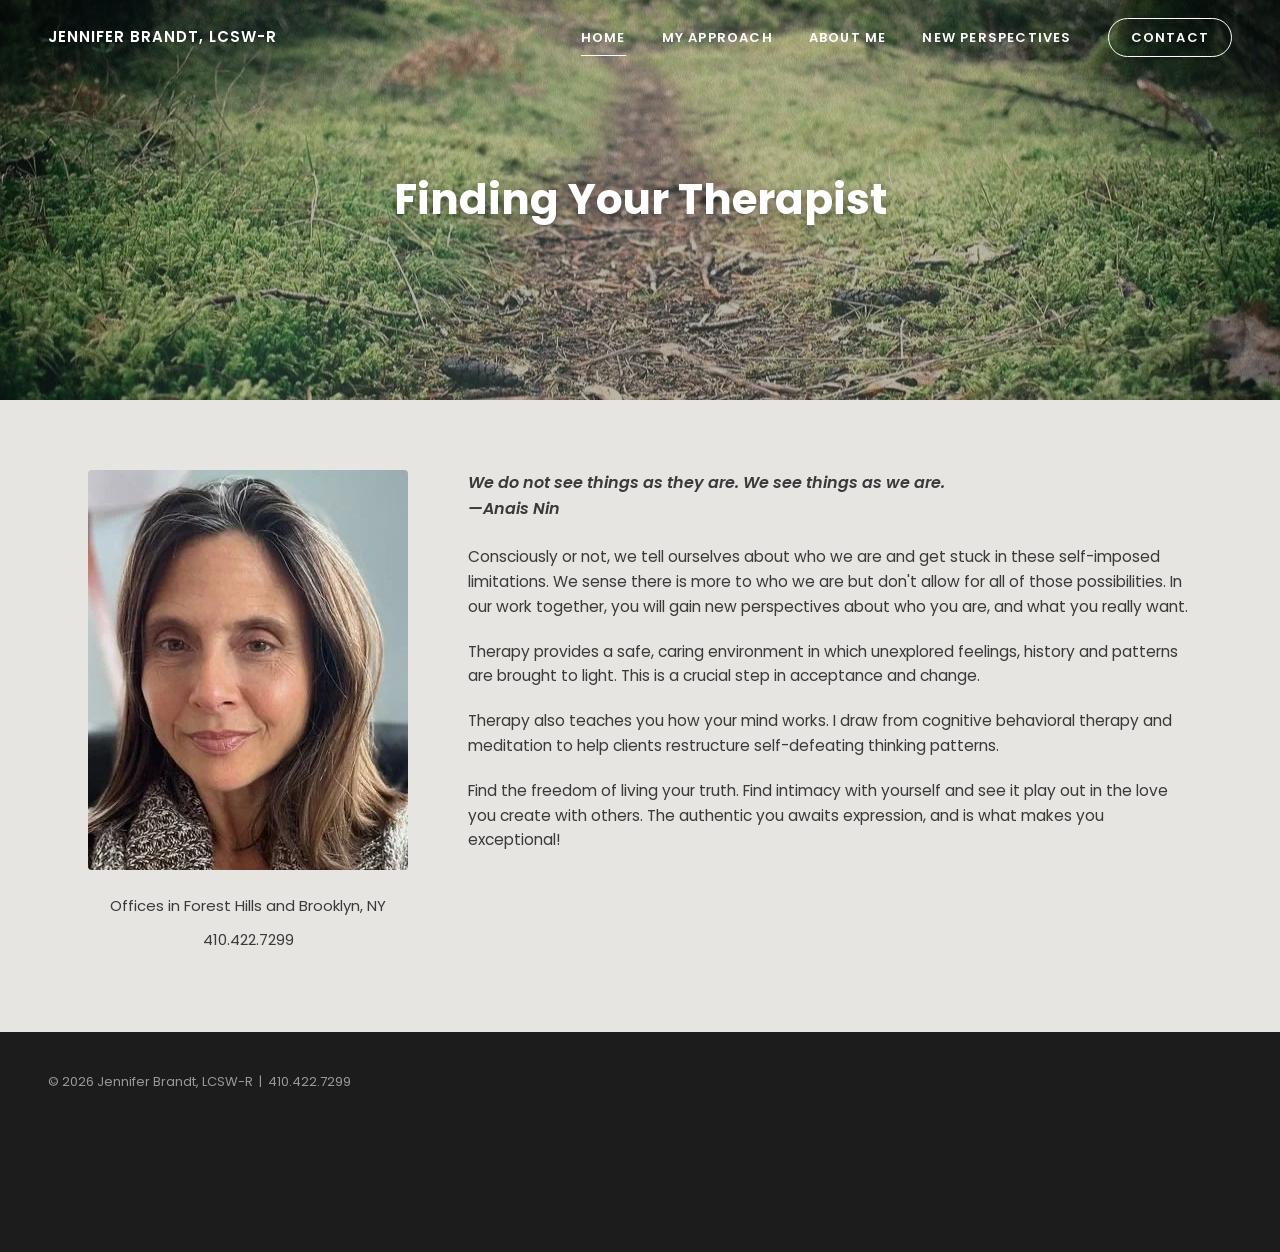
<file: index.html>
<!DOCTYPE html>
<html lang="en">
<head>
<meta charset="UTF-8" />
<meta name="viewport" content="width=device-width, initial-scale=1.0" />
<title>Jennifer Brandt, LCSW-R | Finding Your Therapist</title>
<link rel="stylesheet" href="styles.css" />
</head>
<body>

<header class="hero" style="background-image: url('images/hiking-trail-336603_1280.webp');">
  <nav class="navbar">
    <div class="nav-brand">JENNIFER BRANDT, LCSW-R</div>
    <ul class="nav-links">
      <li class="current"><a href="index.html">Home</a></li>
      <li class="has-dropdown">
        <a href="approach.html">My Approach</a>
        <ul class="dropdown">
          <li><a href="approach.html#understanding">Understanding</a></li>
          <li><a href="approach.html#transitions">Transitions</a></li>
          <li><a href="approach.html#process">Process</a></li>
        </ul>
      </li>
      <li><a href="about.html">About Me</a></li>
      <li><a href="perspectives.html">New Perspectives</a></li>
      <li class="nav-contact"><a href="contact.html">Contact</a></li>
    </ul>
  </nav>
  <h1>Finding Your Therapist</h1>
</header>

<section>
  <div class="container home-grid">
    <div class="home-portrait">
      <img src="images/jb+headshot.webp" alt="Jennifer Brandt" />
      <div class="home-meta">
        <p>Offices in Forest Hills and Brooklyn, NY</p>
        <p>410.422.7299</p>
      </div>
    </div>
    <div class="home-text">
      <p class="quote">We do not see things as they are. We see things as we are.<br />&mdash;Anais Nin</p>
      <p>Consciously or not, we tell ourselves about who we are and get stuck in these self-imposed limitations. We sense there is more to who we are but don't allow for all of those possibilities. In our work together, you will gain new perspectives about who you are, and what you really want.</p>
      <p>Therapy provides a safe, caring environment in which unexplored feelings, history and patterns are brought to light. This is a crucial step in acceptance and change.</p>
      <p>Therapy also teaches you how your mind works. I draw from cognitive behavioral therapy and meditation to help clients restructure self-defeating thinking patterns.</p>
      <p>Find the freedom of living your truth. Find intimacy with yourself and see it play out in the love you create with others. The authentic you awaits expression, and is what makes you exceptional!</p>
    </div>
  </div>
</section>

<footer>
  <p>&copy; 2026 Jennifer Brandt, LCSW-R &nbsp;|&nbsp; 410.422.7299</p>
</footer>

</body>
</html>
</file>
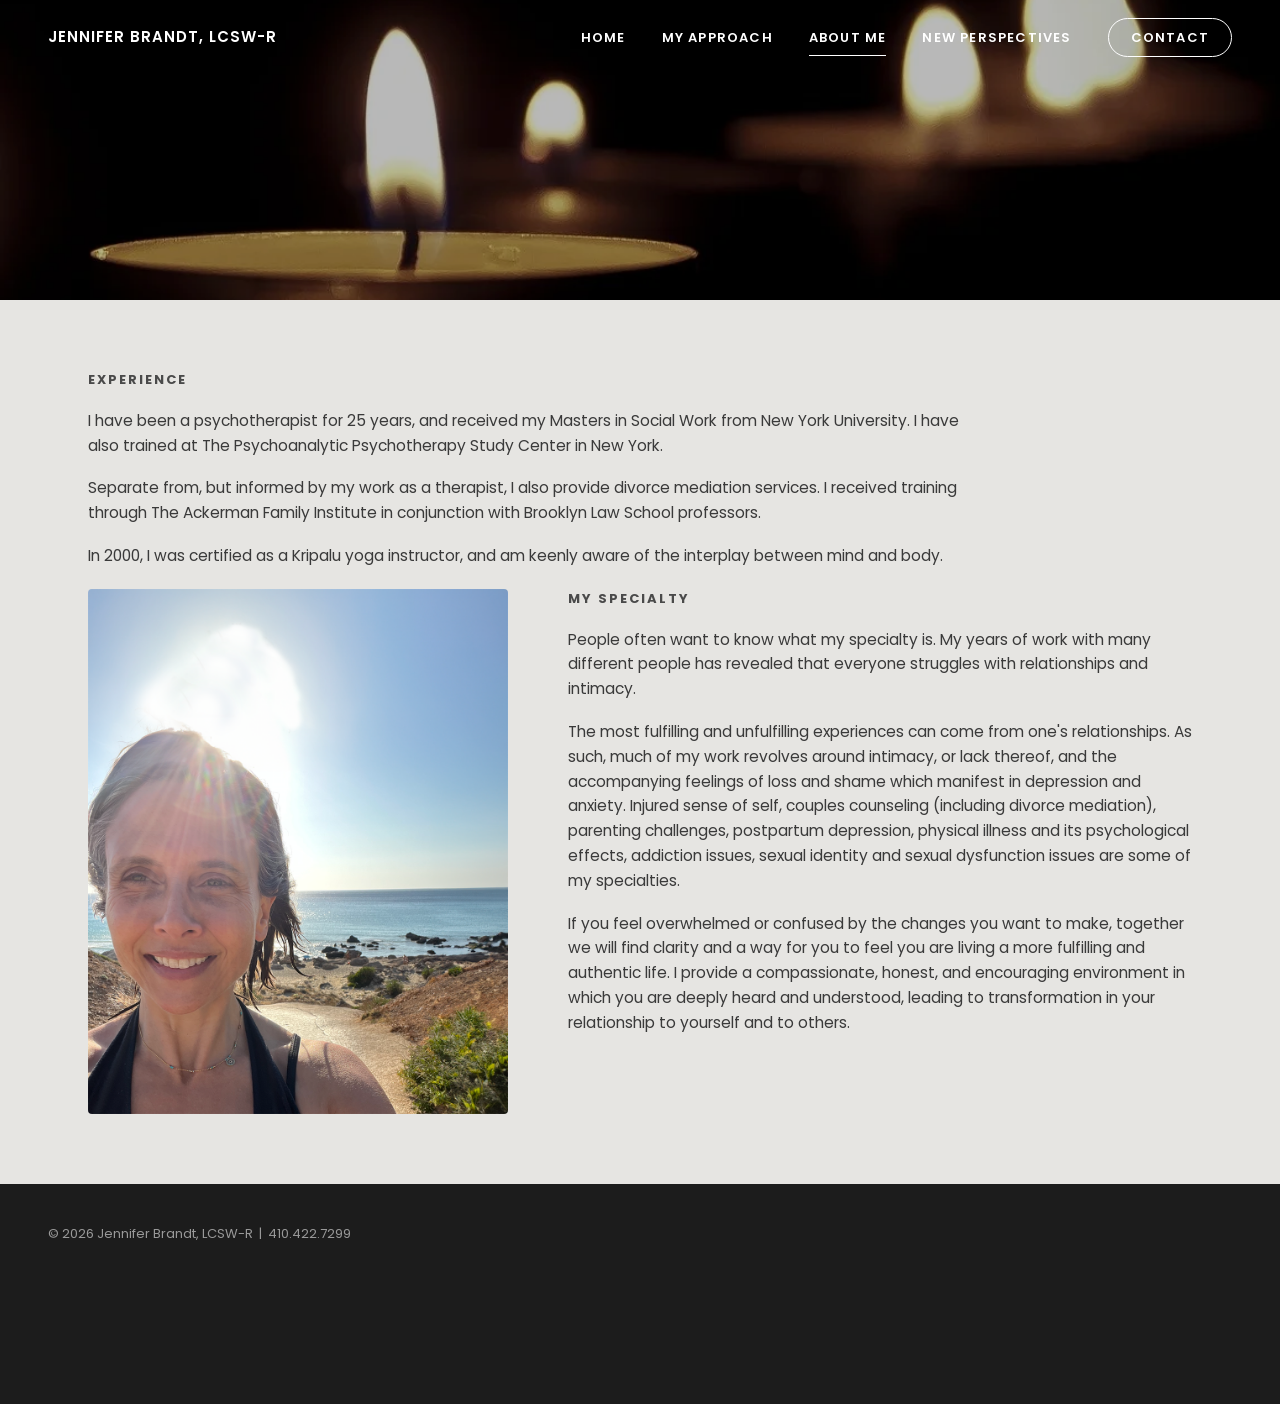
<file: about.html>
<!DOCTYPE html>
<html lang="en">
<head>
<meta charset="UTF-8" />
<meta name="viewport" content="width=device-width, initial-scale=1.0" />
<title>About Me | Jennifer Brandt, LCSW-R</title>
<link rel="stylesheet" href="styles.css" />
</head>
<body>

<header class="hero" style="background-image: url('images/candles-209157_1920.webp'); height: 300px;">
  <nav class="navbar">
    <div class="nav-brand">JENNIFER BRANDT, LCSW-R</div>
    <ul class="nav-links">
      <li><a href="index.html">Home</a></li>
      <li class="has-dropdown">
        <a href="approach.html">My Approach</a>
        <ul class="dropdown">
          <li><a href="approach.html#understanding">Understanding</a></li>
          <li><a href="approach.html#transitions">Transitions</a></li>
          <li><a href="approach.html#process">Process</a></li>
        </ul>
      </li>
      <li class="current"><a href="about.html">About Me</a></li>
      <li><a href="perspectives.html">New Perspectives</a></li>
      <li class="nav-contact"><a href="contact.html">Contact</a></li>
    </ul>
  </nav>
</header>

<section>
  <div class="container">
    <div class="about-intro">
      <div class="about-heading">EXPERIENCE</div>
      <p>I have been a psychotherapist for 25 years, and received my Masters in Social Work from New York University. I have also trained at The Psychoanalytic Psychotherapy Study Center in New York.</p>
      <p>Separate from, but informed by my work as a therapist, I also provide divorce mediation services. I received training through The Ackerman Family Institute in conjunction with Brooklyn Law School professors.</p>
      <p>In 2000, I was certified as a Kripalu yoga instructor, and am keenly aware of the interplay between mind and body.</p>
    </div>

    <div class="about-split">
      <img src="images/casual+shot+large.webp" alt="Jennifer Brandt" />
      <div>
        <div class="about-heading">MY SPECIALTY</div>
        <p>People often want to know what my specialty is. My years of work with many different people has revealed that everyone struggles with relationships and intimacy.</p>
        <p>The most fulfilling and unfulfilling experiences can come from one's relationships. As such, much of my work revolves around intimacy, or lack thereof, and the accompanying feelings of loss and shame which manifest in depression and anxiety. Injured sense of self, couples counseling (including divorce mediation), parenting challenges, postpartum depression, physical illness and its psychological effects, addiction issues, sexual identity and sexual dysfunction issues are some of my specialties.</p>
        <p>If you feel overwhelmed or confused by the changes you want to make, together we will find clarity and a way for you to feel you are living a more fulfilling and authentic life. I provide a compassionate, honest, and encouraging environment in which you are deeply heard and understood, leading to transformation in your relationship to yourself and to others.</p>
      </div>
    </div>
  </div>
</section>

<footer>
  <p>&copy; 2026 Jennifer Brandt, LCSW-R &nbsp;|&nbsp; 410.422.7299</p>
</footer>

</body>
</html>
</file>
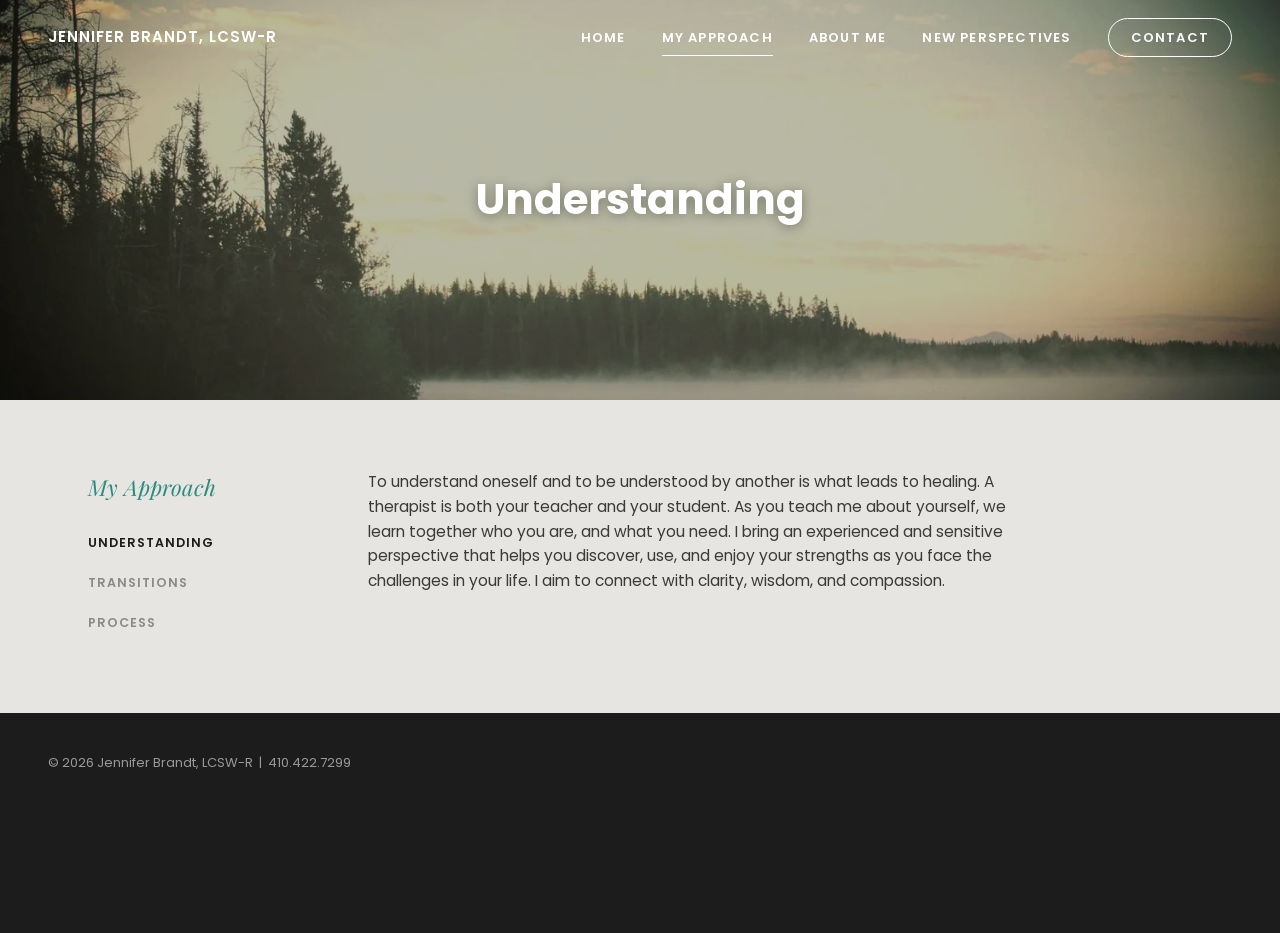
<file: approach.html>
<!DOCTYPE html>
<html lang="en">
<head>
<meta charset="UTF-8" />
<meta name="viewport" content="width=device-width, initial-scale=1.0" />
<title>My Approach | Jennifer Brandt, LCSW-R</title>
<link rel="stylesheet" href="styles.css" />
</head>
<body>

<header class="hero" id="hero" style="background-image: url('images/lake-480472_1920.webp');">
  <nav class="navbar">
    <div class="nav-brand">JENNIFER BRANDT, LCSW-R</div>
    <ul class="nav-links">
      <li><a href="index.html">Home</a></li>
      <li class="has-dropdown current">
        <a href="approach.html">My Approach</a>
        <ul class="dropdown">
          <li><a href="approach.html#understanding">Understanding</a></li>
          <li><a href="approach.html#transitions">Transitions</a></li>
          <li><a href="approach.html#process">Process</a></li>
        </ul>
      </li>
      <li><a href="about.html">About Me</a></li>
      <li><a href="perspectives.html">New Perspectives</a></li>
      <li class="nav-contact"><a href="contact.html">Contact</a></li>
    </ul>
  </nav>
  <h1 id="hero-title">Understanding</h1>
</header>

<section>
  <div class="container approach-grid">
    <div class="approach-nav">
      <div class="label">My Approach</div>
      <ul>
        <li class="tab-item active" data-tab="understanding"><a href="#understanding">Understanding</a></li>
        <li class="tab-item" data-tab="transitions"><a href="#transitions">Transitions</a></li>
        <li class="tab-item" data-tab="process"><a href="#process">Process</a></li>
      </ul>
    </div>

    <div class="approach-content">
      <div class="approach-panel active" id="panel-understanding">
        <p>To understand oneself and to be understood by another is what leads to healing. A therapist is both your teacher and your student. As you teach me about yourself, we learn together who you are, and what you need. I bring an experienced and sensitive perspective that helps you discover, use, and enjoy your strengths as you face the challenges in your life. I aim to connect with clarity, wisdom, and compassion.</p>
      </div>

      <div class="approach-panel" id="panel-transitions">
        <p>Life's changes are an opportunity for personal growth, often requiring us to expand our understanding of who we are and what our purpose is. The choices you make during these times of transition give you the power to create the life you want to live.</p>
        <p>Transitions frequently brought to treatment include:</p>
        <ul class="transition-list">
          <li>Marriage</li>
          <li>Loss of a job</li>
          <li>Divorce</li>
          <li>An affair</li>
          <li>Birth</li>
          <li>Death</li>
          <li>A New Job</li>
          <li>Graduating</li>
          <li>Relocating</li>
          <li>Illness</li>
        </ul>
      </div>

      <div class="approach-panel process-view" id="panel-process">
        <p>The process of therapy brings to light what is and isn't working well in one's life, and why. These are the stepping stones on the path to uncovering your truth and your strengths:</p>
        <ul class="process-list">
          <li>Awareness</li>
          <li>Compassion</li>
          <li>Authenticity</li>
          <li>Purpose</li>
          <li>Intimacy</li>
          <li>Humor</li>
          <li>Inspiration</li>
          <li>Clarity</li>
          <li>Healing</li>
        </ul>
      </div>
    </div>
  </div>
</section>

<footer>
  <p>&copy; 2026 Jennifer Brandt, LCSW-R &nbsp;|&nbsp; 410.422.7299</p>
</footer>

<script src="script.js"></script>
</body>
</html>
</file>
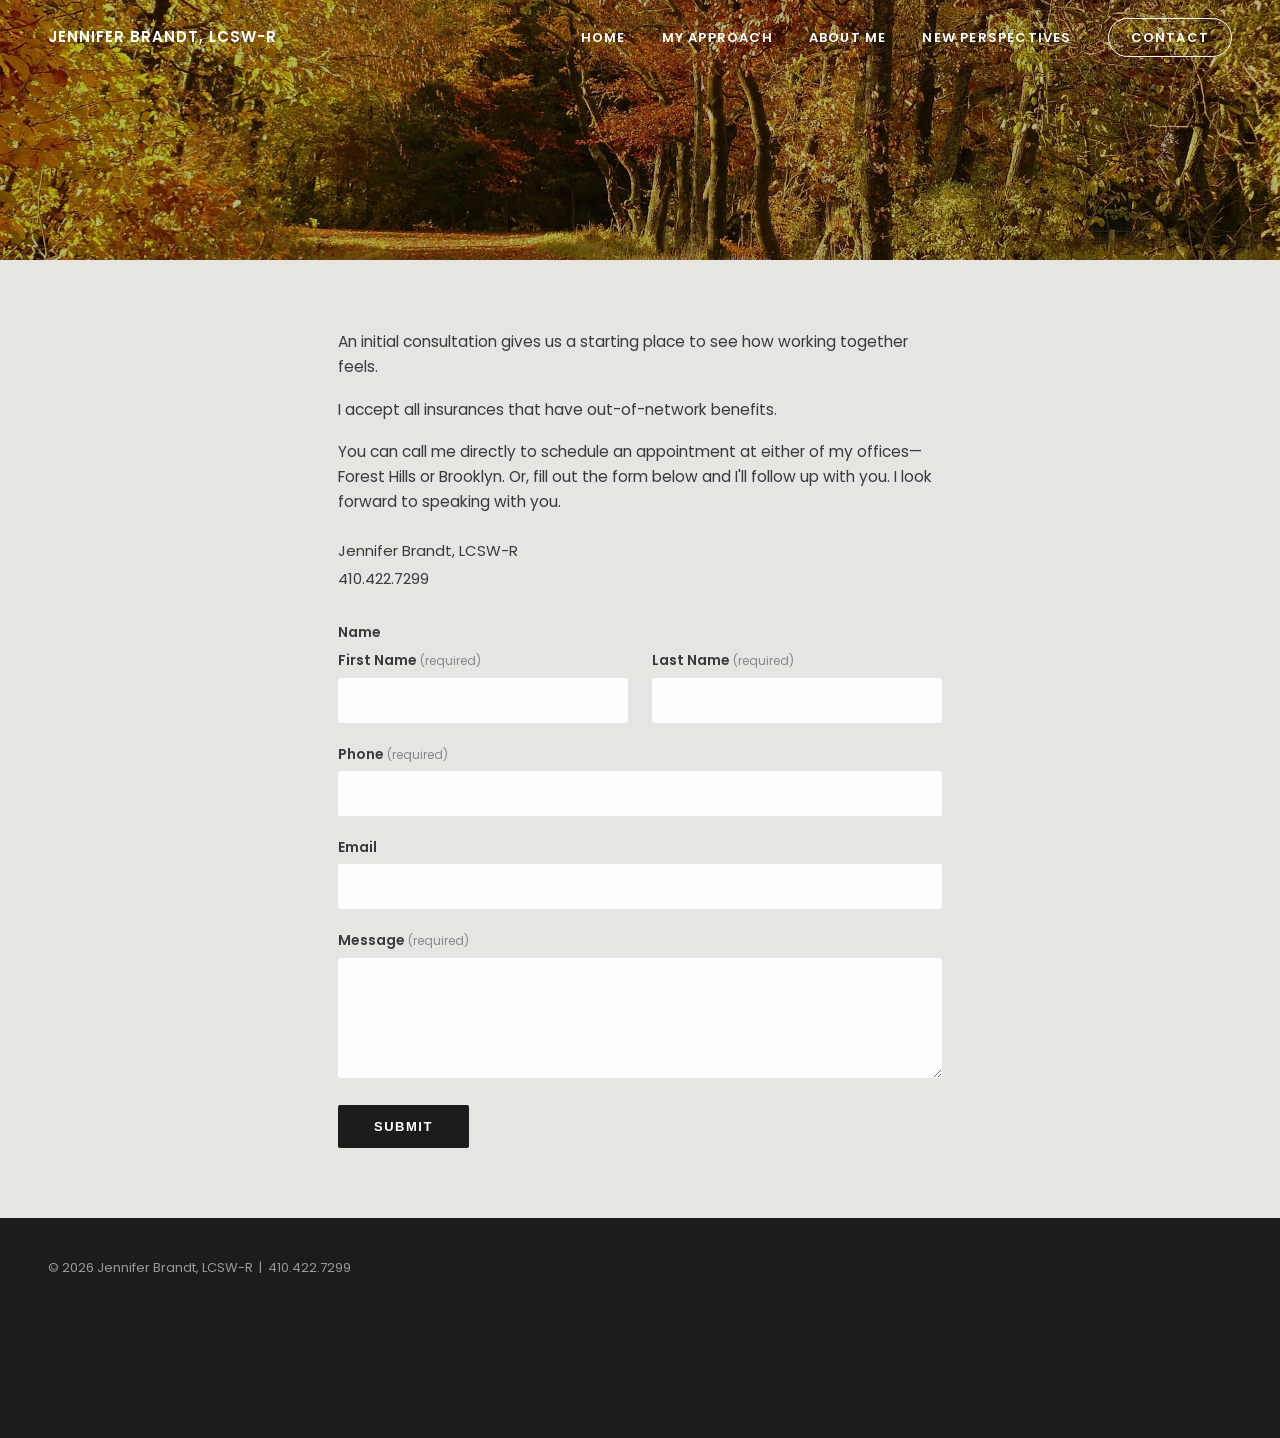
<file: contact.html>
<!DOCTYPE html>
<html lang="en">
<head>
<meta charset="UTF-8" />
<meta name="viewport" content="width=device-width, initial-scale=1.0" />
<title>Contact | Jennifer Brandt, LCSW-R</title>
<link rel="stylesheet" href="styles.css" />
</head>
<body>

<header class="hero" style="background-image: url('images/autumn-279408_1920.webp'); height: 260px;">
  <nav class="navbar">
    <div class="nav-brand">JENNIFER BRANDT, LCSW-R</div>
    <ul class="nav-links">
      <li><a href="index.html">Home</a></li>
      <li class="has-dropdown">
        <a href="approach.html">My Approach</a>
        <ul class="dropdown">
          <li><a href="approach.html#understanding">Understanding</a></li>
          <li><a href="approach.html#transitions">Transitions</a></li>
          <li><a href="approach.html#process">Process</a></li>
        </ul>
      </li>
      <li><a href="about.html">About Me</a></li>
      <li><a href="perspectives.html">New Perspectives</a></li>
      <li class="nav-contact current"><a href="contact.html">Contact</a></li>
    </ul>
  </nav>
</header>

<section>
  <div class="container contact-container">
    <p>An initial consultation gives us a starting place to see how working together feels.</p>
    <p>I accept all insurances that have out-of-network benefits.</p>
    <p>You can call me directly to schedule an appointment at either of my offices&mdash;Forest Hills or Brooklyn. Or, fill out the form below and I'll follow up with you. I look forward to speaking with you.</p>

    <div class="contact-info">
      <p>Jennifer Brandt, LCSW-R</p>
      <p>410.422.7299</p>
    </div>

    <form id="contact-form">
      <div class="field">
        <label>Name</label>
        <div class="form-row">
          <div>
            <label for="first-name">First Name <span class="req">(required)</span></label>
            <input type="text" id="first-name" name="first-name" required />
          </div>
          <div>
            <label for="last-name">Last Name <span class="req">(required)</span></label>
            <input type="text" id="last-name" name="last-name" required />
          </div>
        </div>
      </div>

      <div class="field">
        <label for="phone">Phone <span class="req">(required)</span></label>
        <input type="tel" id="phone" name="phone" required />
      </div>

      <div class="field">
        <label for="email">Email</label>
        <input type="email" id="email" name="email" />
      </div>

      <div class="field">
        <label for="message">Message <span class="req">(required)</span></label>
        <textarea id="message" name="message" required></textarea>
      </div>

      <button type="submit" class="submit">Submit</button>
      <p class="form-status" id="form-status" style="display:none;">Thank you &mdash; your message has been sent.</p>
    </form>
  </div>
</section>

<footer>
  <p>&copy; 2026 Jennifer Brandt, LCSW-R &nbsp;|&nbsp; 410.422.7299</p>
</footer>

<script src="script.js"></script>
</body>
</html>
</file>
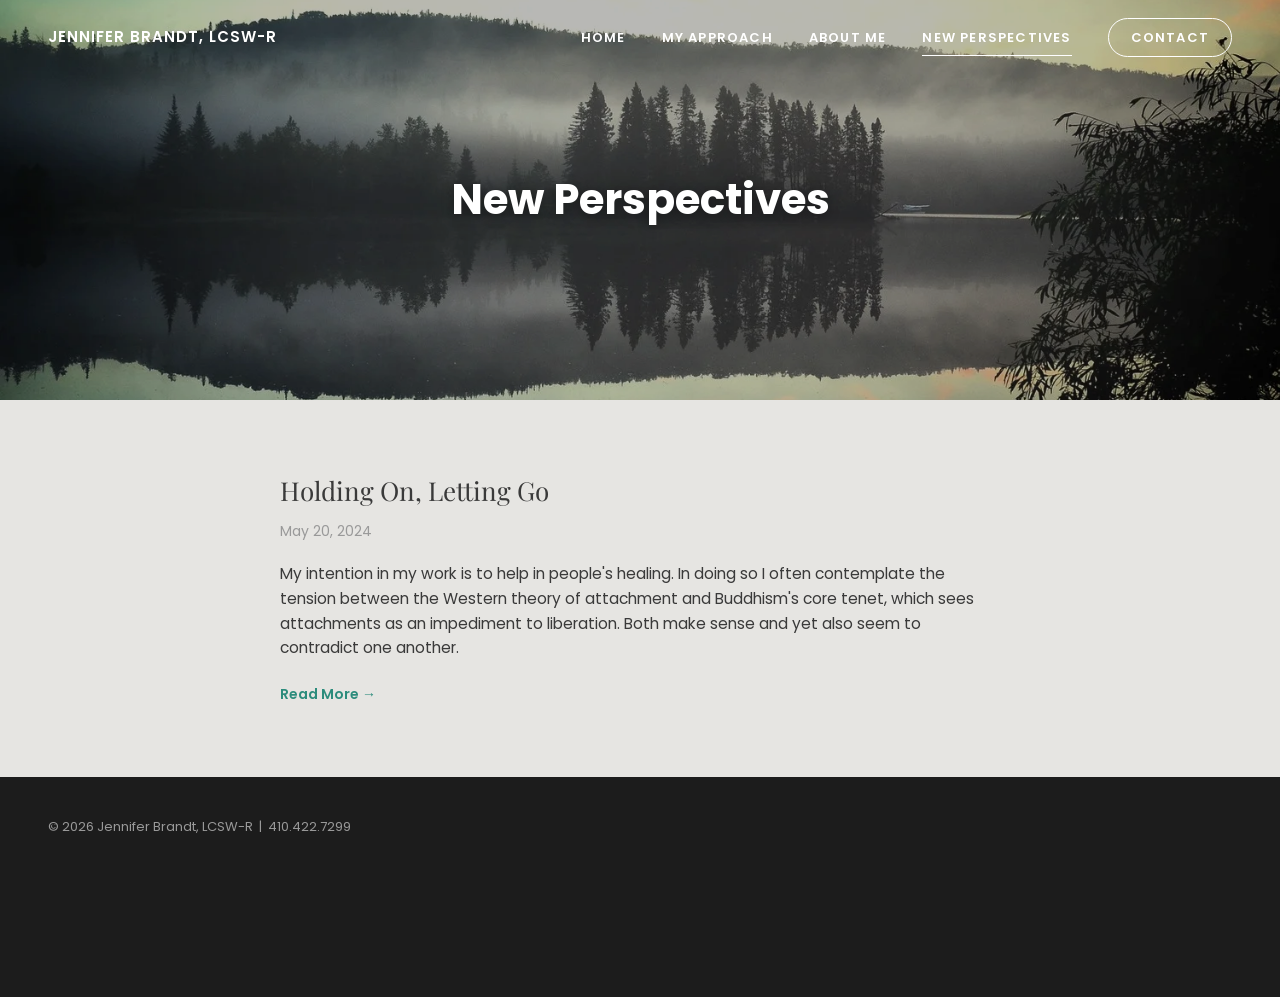
<file: perspectives.html>
<!DOCTYPE html>
<html lang="en">
<head>
<meta charset="UTF-8" />
<meta name="viewport" content="width=device-width, initial-scale=1.0" />
<title>New Perspectives | Jennifer Brandt, LCSW-R</title>
<link rel="stylesheet" href="styles.css" />
</head>
<body>

<header class="hero" style="background-image: url('images/landscape-572161_1920.webp');">
  <nav class="navbar">
    <div class="nav-brand">JENNIFER BRANDT, LCSW-R</div>
    <ul class="nav-links">
      <li><a href="index.html">Home</a></li>
      <li class="has-dropdown">
        <a href="approach.html">My Approach</a>
        <ul class="dropdown">
          <li><a href="approach.html#understanding">Understanding</a></li>
          <li><a href="approach.html#transitions">Transitions</a></li>
          <li><a href="approach.html#process">Process</a></li>
        </ul>
      </li>
      <li><a href="about.html">About Me</a></li>
      <li class="current"><a href="perspectives.html">New Perspectives</a></li>
      <li class="nav-contact"><a href="contact.html">Contact</a></li>
    </ul>
  </nav>
  <h1>New Perspectives</h1>
</header>

<section>
  <div class="container">
    <div class="post">
      <h2>Holding On, Letting Go</h2>
      <div class="date">May 20, 2024</div>
      <p>My intention in my work is to help in people's healing. In doing so I often contemplate the tension between the Western theory of attachment and Buddhism's core tenet, which sees attachments as an impediment to liberation. Both make sense and yet also seem to contradict one another.</p>
      <a class="read-more" href="#">Read More &rarr;</a>
    </div>
  </div>
</section>

<footer>
  <p>&copy; 2026 Jennifer Brandt, LCSW-R &nbsp;|&nbsp; 410.422.7299</p>
</footer>

</body>
</html>
</file>
<file: styles.css>
@import url('https://fonts.googleapis.com/css2?family=Poppins:wght@400;500;600;700&family=Playfair+Display:ital@0;1&display=swap');

:root {
  --teal: #2c8c7c;
  --dark: #1c1c1c;
  --section-bg: #e6e5e2;
  --text: #3a3a3a;
  --nav-height: 74px;
}

* {
  box-sizing: border-box;
  margin: 0;
  padding: 0;
}

body {
  font-family: 'Poppins', sans-serif;
  color: var(--text);
  background: var(--section-bg);
  line-height: 1.6;
}

a {
  text-decoration: none;
  color: inherit;
}

ul {
  list-style: none;
}

img {
  max-width: 100%;
  display: block;
}

/* ---------- NAV ---------- */
.navbar {
  position: absolute;
  top: 0;
  left: 0;
  right: 0;
  z-index: 100;
  display: flex;
  align-items: center;
  justify-content: space-between;
  padding: 24px 48px;
}

.nav-brand {
  color: #fff;
  font-weight: 600;
  font-size: 15px;
  letter-spacing: 1px;
}

.nav-links {
  display: flex;
  align-items: center;
  gap: 36px;
}

.nav-links > li {
  position: relative;
}

.nav-links a {
  color: #fff;
  font-size: 13px;
  font-weight: 600;
  letter-spacing: 1.2px;
  text-transform: uppercase;
  padding: 8px 0;
}

.nav-links a:hover {
  opacity: 0.8;
}

.nav-links .current > a {
  border-bottom: 1px solid #fff;
}

.nav-contact a {
  border: 1px solid #fff;
  border-radius: 20px;
  padding: 9px 22px;
  color: #fff;
  font-size: 13px;
  font-weight: 600;
  letter-spacing: 1.2px;
}

/* Dropdown */
.has-dropdown .dropdown {
  position: absolute;
  top: 100%;
  left: 0;
  min-width: 180px;
  background: var(--dark);
  max-height: 0;
  overflow: hidden;
  opacity: 0;
  transition: max-height 0.35s ease, opacity 0.25s ease;
  border-radius: 0 0 6px 6px;
}

.has-dropdown:hover .dropdown {
  max-height: 220px;
  opacity: 1;
}

.dropdown li a {
  display: block;
  color: #fff;
  padding: 12px 20px;
  font-size: 12px;
  letter-spacing: 1px;
  text-transform: uppercase;
  font-weight: 500;
}

.dropdown li a:hover {
  color: var(--teal);
  opacity: 1;
}

/* ---------- HERO ---------- */
.hero {
  position: relative;
  height: 400px;
  background-size: cover;
  background-position: center;
  display: flex;
  align-items: center;
  justify-content: center;
}

.hero::before {
  content: '';
  position: absolute;
  inset: 0;
  background: rgba(0, 0, 0, 0.28);
}

.hero h1 {
  position: relative;
  color: #fff;
  font-size: 42px;
  font-weight: 700;
  text-align: center;
  text-shadow: 0 2px 12px rgba(0, 0, 0, 0.35);
  padding: 0 20px;
}

/* ---------- SECTIONS ---------- */
section {
  background: var(--section-bg);
}

.container {
  max-width: 1200px;
  margin: 0 auto;
  padding: 70px 48px;
}

footer {
  background: var(--dark);
  min-height: 220px;
  color: #999;
  padding: 40px 48px;
  font-size: 13px;
}

/* ---------- HOME PAGE ---------- */
.home-grid {
  display: grid;
  grid-template-columns: 320px 1fr;
  gap: 60px;
  align-items: start;
}

.home-portrait img {
  border-radius: 4px;
  width: 100%;
}

.home-meta {
  text-align: center;
  margin-top: 24px;
  font-size: 15px;
}

.home-meta p {
  margin-bottom: 10px;
}

.home-text .quote {
  font-style: italic;
  font-weight: 600;
  font-size: 16px;
  margin-bottom: 24px;
}

.home-text p {
  margin-bottom: 20px;
  font-size: 15.5px;
}

/* ---------- APPROACH PAGE ---------- */
.approach-grid {
  display: grid;
  grid-template-columns: 220px 1fr;
  gap: 60px;
}

.approach-nav .label {
  font-family: 'Playfair Display', serif;
  font-style: italic;
  color: var(--teal);
  font-size: 22px;
  margin-bottom: 18px;
}

.approach-nav ul li a {
  display: block;
  padding: 10px 0;
  font-size: 12.5px;
  font-weight: 600;
  letter-spacing: 1px;
  text-transform: uppercase;
  color: #8a8a8a;
  transition: color 0.2s ease;
}

.approach-nav ul li a:hover {
  color: var(--dark);
}

.approach-nav ul li.active a {
  color: var(--dark);
}

.approach-content p {
  font-size: 15.5px;
  margin-bottom: 18px;
  max-width: 640px;
}

.transition-list {
  display: grid;
  grid-template-columns: repeat(2, minmax(160px, 220px));
  gap: 10px 60px;
  margin-top: 10px;
}

.transition-list li {
  font-size: 15px;
  position: relative;
  padding-left: 16px;
}

.transition-list li::before {
  content: '•';
  position: absolute;
  left: 0;
  color: var(--text);
}

.process-list {
  margin-top: 10px;
  text-align: center;
}

.process-list li {
  font-size: 14px;
  font-weight: 600;
  letter-spacing: 1px;
  text-transform: uppercase;
  padding: 10px 0;
}

.approach-content.process-view {
  text-align: center;
}

.approach-content.process-view p {
  max-width: 100%;
}

.approach-panel {
  display: none;
}

.approach-panel.active {
  display: block;
}

/* ---------- ABOUT PAGE ---------- */
.about-heading {
  font-size: 13px;
  font-weight: 700;
  letter-spacing: 2px;
  color: #4a4a4a;
  margin-bottom: 18px;
}

.about-intro p {
  font-size: 15.5px;
  margin-bottom: 18px;
  max-width: 900px;
}

.about-split {
  display: grid;
  grid-template-columns: 420px 1fr;
  gap: 60px;
  margin-top: 20px;
  align-items: start;
}

.about-split img {
  border-radius: 4px;
}

.about-split .about-heading {
  margin-top: 0;
}

.about-split p {
  font-size: 15.5px;
  margin-bottom: 18px;
}

/* ---------- NEW PERSPECTIVES ---------- */
.post {
  max-width: 720px;
  margin: 0 auto;
}

.post h2 {
  font-family: 'Playfair Display', serif;
  font-weight: 400;
  font-size: 26px;
  margin-bottom: 8px;
}

.post .date {
  color: #999;
  font-size: 14px;
  margin-bottom: 20px;
}

.post p {
  font-size: 15.5px;
  margin-bottom: 20px;
}

.read-more {
  color: var(--teal);
  font-weight: 600;
  font-size: 14px;
}

/* ---------- CONTACT ---------- */
.contact-container {
  max-width: 700px;
}

.contact-container > p {
  font-size: 15.5px;
  margin-bottom: 18px;
}

.contact-info {
  margin: 24px 0;
  font-size: 15px;
}

.contact-info p {
  margin-bottom: 4px;
}

form {
  margin-top: 30px;
}

.form-row {
  display: grid;
  grid-template-columns: 1fr 1fr;
  gap: 24px;
  margin-bottom: 20px;
}

label {
  display: block;
  font-size: 14px;
  font-weight: 600;
  margin-bottom: 6px;
}

label .req {
  font-weight: 400;
  color: #888;
  font-size: 12px;
}

.field {
  margin-bottom: 20px;
}

input[type='text'],
input[type='tel'],
input[type='email'],
textarea {
  width: 100%;
  border: none;
  border-radius: 3px;
  padding: 12px 14px;
  font-family: inherit;
  font-size: 14px;
  background: #fdfdfc;
}

textarea {
  min-height: 120px;
  resize: vertical;
}

button.submit {
  background: var(--dark);
  color: #fff;
  border: none;
  padding: 14px 36px;
  font-size: 13px;
  font-weight: 600;
  letter-spacing: 1.5px;
  text-transform: uppercase;
  border-radius: 2px;
  cursor: pointer;
}

button.submit:hover {
  opacity: 0.9;
}

.form-status {
  margin-top: 16px;
  font-size: 14px;
  color: var(--teal);
  font-weight: 600;
}

/* ---------- RESPONSIVE ---------- */
@media (max-width: 900px) {
  .navbar {
    padding: 18px 20px;
    flex-wrap: wrap;
    gap: 12px;
  }
  .nav-links {
    gap: 18px;
    flex-wrap: wrap;
  }
  .home-grid,
  .approach-grid,
  .about-split {
    grid-template-columns: 1fr;
  }
  .container {
    padding: 40px 20px;
  }
  .hero h1 {
    font-size: 30px;
  }
  .form-row {
    grid-template-columns: 1fr;
  }
}
</file>
